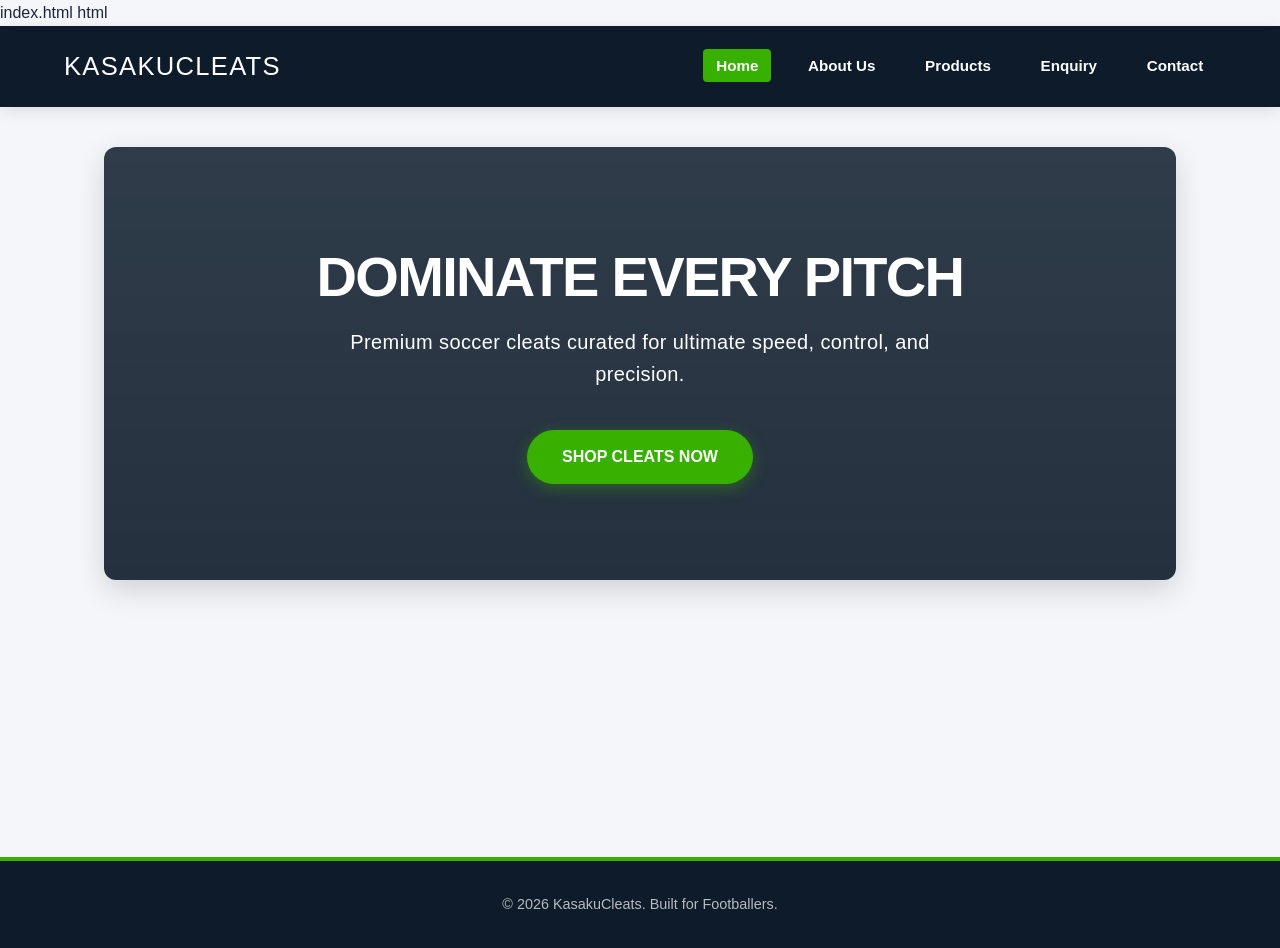
<file: index.html>
index.html html<!DOCTYPE html>
<html lang="en">
<head>
    <meta charset="UTF-8">
    <meta name="viewport" content="width=device-width, initial-scale=1.0">
    <title>KasakuCleats | Elevate Your Game</title>
    <link rel="stylesheet" href="style.css"> 
</head>
<body>
    <header>
        <nav>
            <div class="logo">KasakuCleats</div>
            <ul>
                <li><a href="index.html" class="active">Home</a></li>
                <li><a href="aboutus.html">About Us</a></li>
                <li><a href="productpage.html">Products</a></li>
                <li><a href="enquirypage.html">Enquiry</a></li>
                <li><a href="contactpage.html">Contact</a></li>
            </ul>
        </nav>
    </header>

    <main>
        <section class="hero-banner">
            <h1>Dominate Every Pitch</h1>
            <p>Premium soccer cleats curated for ultimate speed, control, and precision.</p>
            <a href="products.html" class="cta-button">Shop Cleats Now</a>
        </section>
    </main>

    <footer>
        <p>&copy; 2026 KasakuCleats. Built for Footballers.</p>
    </footer>
</body>
</html>
</file>
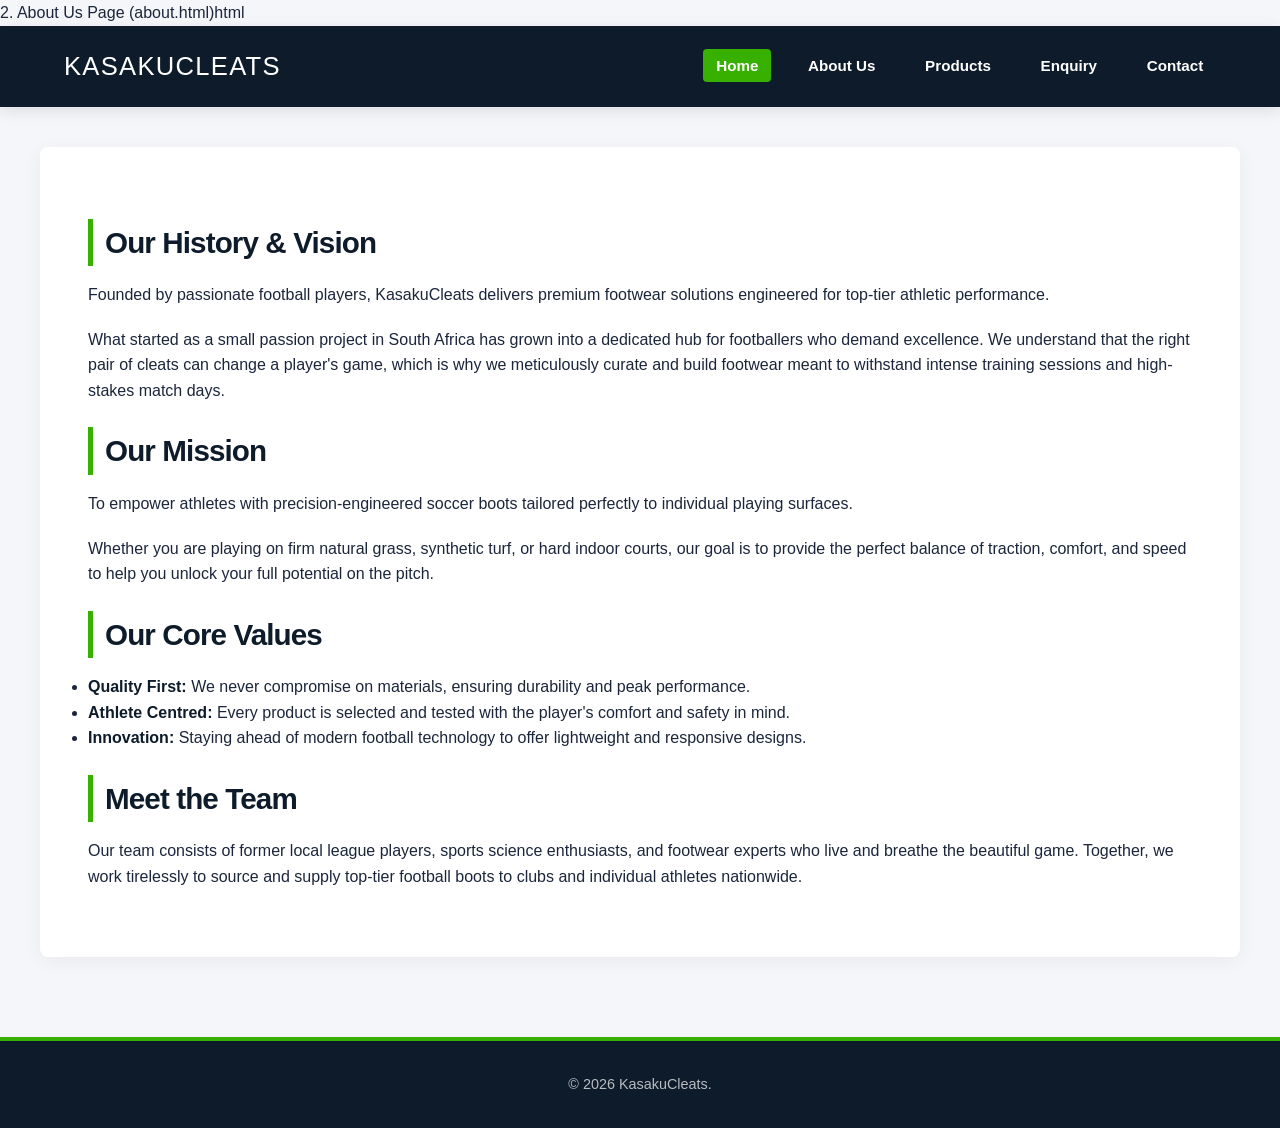
<file: aboutus.html>
2. About Us Page (about.html)html<!DOCTYPE html>
<html lang="en">
<head>
    <meta charset="UTF-8">
    <meta name="viewport" content="width=device-width, initial-scale=1.0">
    <title>About Us | KasakuCleats</title>
    <link rel="stylesheet" href="style.css">
</head>
<body>
    <header>
        <nav>
            <div class="logo">KasakuCleats</div>
            <ul>
                <li><a href="index.html" class="active">Home</a></li>
                <li><a href="aboutus.html">About Us</a></li>
                <li><a href="productpage.html">Products</a></li>
                <li><a href="enquirypage.html">Enquiry</a></li>
                <li><a href="contactpage.html">Contact</a></li>
            </ul>
        </nav>
    </header>

    <main class="content-section">
        <h2>Our History & Vision</h2>
        <p>Founded by passionate football players, KasakuCleats delivers premium footwear solutions engineered for top-tier athletic performance.</p>
        <p>What started as a small passion project in South Africa has grown into a dedicated hub for footballers who demand excellence. We understand that the right pair of cleats can change a player's game, which is why we meticulously curate and build footwear meant to withstand intense training sessions and high-stakes match days.</p>
        
        <h2>Our Mission</h2>
        <p>To empower athletes with precision-engineered soccer boots tailored perfectly to individual playing surfaces.</p>
        <p>Whether you are playing on firm natural grass, synthetic turf, or hard indoor courts, our goal is to provide the perfect balance of traction, comfort, and speed to help you unlock your full potential on the pitch.</p>

        <h2>Our Core Values</h2>
        <ul>
            <li><strong>Quality First:</strong> We never compromise on materials, ensuring durability and peak performance.</li>
            <li><strong>Athlete Centred:</strong> Every product is selected and tested with the player's comfort and safety in mind.</li>
            <li><strong>Innovation:</strong> Staying ahead of modern football technology to offer lightweight and responsive designs.</li>
        </ul>

        <h2>Meet the Team</h2>
        <p>Our team consists of former local league players, sports science enthusiasts, and footwear experts who live and breathe the beautiful game. Together, we work tirelessly to source and supply top-tier football boots to clubs and individual athletes nationwide.</p>
    </main>

    <footer>
        <p>&copy; 2026 KasakuCleats.</p>
    </footer>
    <script src="form-validation.js"></script>
</body>
</html>
</file>
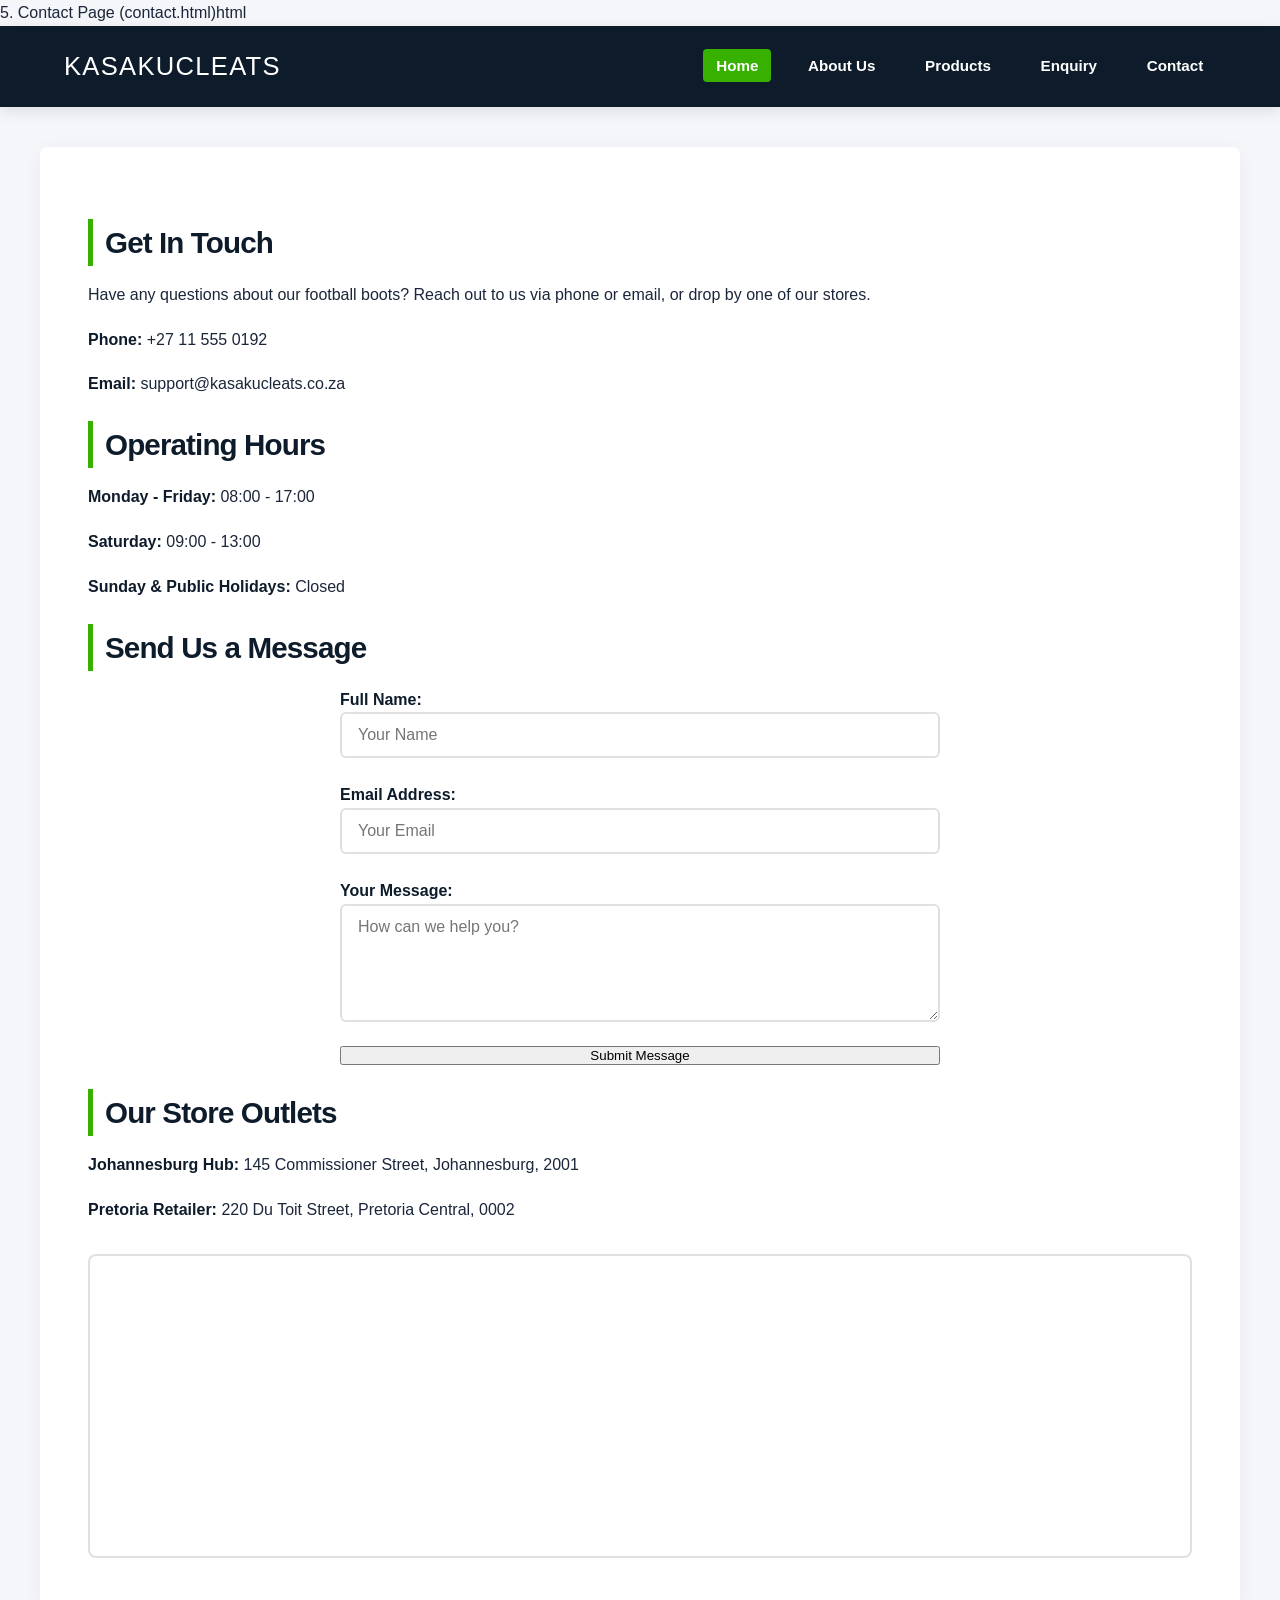
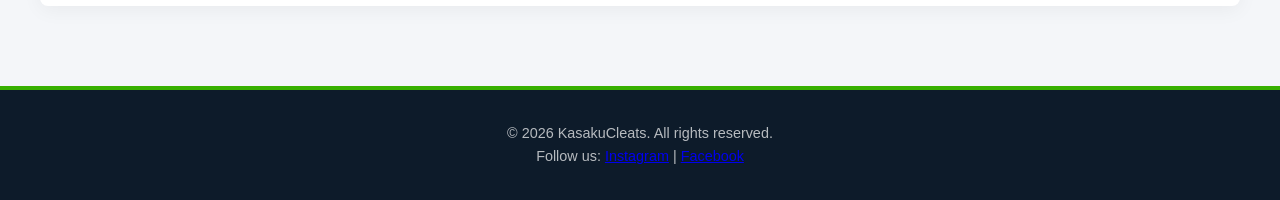
<file: contactpage.html>
5. Contact Page (contact.html)html<!DOCTYPE html>
<html lang="en">
<head>
    <meta charset="UTF-8">
    <meta name="viewport" content="width=device-width, initial-scale=1.0">
    <title>Contact Us | KasakuCleats</title>
    <link rel="stylesheet" href="style.css">
</head>
<body>
    <header>
        <nav>
            <div class="logo">KasakuCleats</div>
            <ul>
                <li><a href="index.html" class="active">Home</a></li>
                <li><a href="aboutus.html">About Us</a></li>
                <li><a href="productpage.html">Products</a></li>
                <li><a href="enquirypage.html">Enquiry</a></li>
                <li><a href="contactpage.html">Contact</a></li>
            </ul>
        </nav>
    </header>

    <main class="contact-section">
        <h2>Get In Touch</h2>
        <p>Have any questions about our football boots? Reach out to us via phone or email, or drop by one of our stores.</p>
        <p><strong>Phone:</strong> +27 11 555 0192</p>
        <p><strong>Email:</strong> support@kasakucleats.co.za</p>
        
        <h2>Operating Hours</h2>
        <p><strong>Monday - Friday:</strong> 08:00 - 17:00</p>
        <p><strong>Saturday:</strong> 09:00 - 13:00</p>
        <p><strong>Sunday & Public Holidays:</strong> Closed</p>

        <h2>Send Us a Message</h2>
        <form class="contact-form">
            <div class="form-group">
                <label for="name">Full Name:</label>
                <input type="text" id="name" name="name" required placeholder="Your Name">
            </div>
            <div class="form-group">
                <label for="email">Email Address:</label>
                <input type="email" id="email" name="email" required placeholder="Your Email">
            </div>
            <div class="form-group">
                <label for="message">Your Message:</label>
                <textarea id="message" name="message" rows="5" required placeholder="How can we help you?"></textarea>
            </div>
            <button type="submit">Submit Message</button>
        </form>
        
        <h2>Our Store Outlets</h2>
        <p><strong>Johannesburg Hub:</strong> 145 Commissioner Street, Johannesburg, 2001</p>
        <p><strong>Pretoria Retailer:</strong> 220 Du Toit Street, Pretoria Central, 0002</p>

        <!-- Embedded Interactive Map Framework -->
        <div class="map-placeholder">
            <iframe src="https://google.com" width="100%" height="300" style="border:0;" allowfullscreen="" loading="lazy"></iframe>
        </div>
    </main>

    <footer>
        <div class="footer-content">
            <p>&copy; 2026 KasakuCleats. All rights reserved.</p>
            <p class="socials">Follow us: <a href="#">Instagram</a> | <a href="#">Facebook</a></p>
        </div>
    </footer>
</body>
</html>
</file>
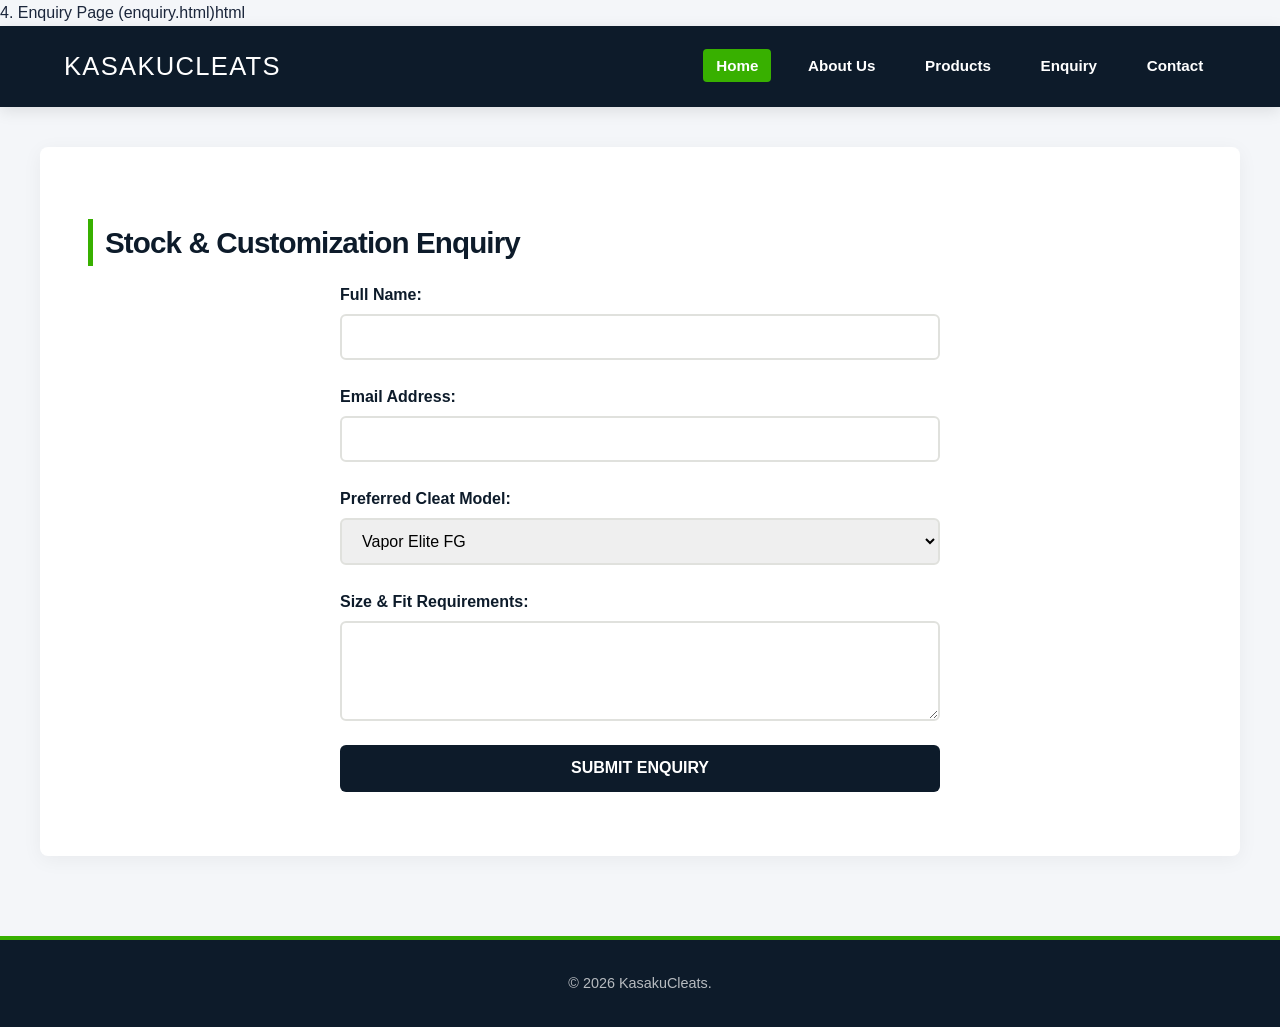
<file: enquirypage.html>
4. Enquiry Page (enquiry.html)html<!DOCTYPE html>
<html lang="en">
<head>
    <meta charset="UTF-8">
    <meta name="viewport" content="width=device-width, initial-scale=1.0">
    <title>Product Enquiry | KasakuCleats</title>
    <link rel="stylesheet" href="style.css">
</head>
<body>
    <header>
        <nav>
            <div class="logo">KasakuCleats</div>
            <ul>
                <li><a href="index.html" class="active">Home</a></li>
                <li><a href="aboutus.html">About Us</a></li>
                <li><a href="productpage.html">Products</a></li>
                <li><a href="enquirypage.html">Enquiry</a></li>
                <li><a href="contactpage.html">Contact</a></li>
            </ul>
        </nav>
    </header>

    <main class="form-section">
        <h2>Stock & Customization Enquiry</h2>
        <form action="#" method="POST">
            <label for="name">Full Name:</label>
            <input type="text" id="name" name="name" required>

            <label for="email">Email Address:</label>
            <input type="email" id="email" name="email" required>

            <label for="cleat-model">Preferred Cleat Model:</label>
            <select id="cleat-model" name="cleat-model">
                <option value="vapor-fg">Vapor Elite FG</option>
                <option value="predator-ag">Predator Pro AG</option>
                <option value="future-indoor">Future Match IT</option>
            </select>

            <label for="message">Size & Fit Requirements:</label>
            <textarea id="message" name="message" rows="4" required></textarea>

            <button type="submit" class="submit-btn">Submit Enquiry</button>
        </form>
    </main>

    <footer>
        <p>&copy; 2026 KasakuCleats.</p>
    </footer>
    <script src="form-validation.js"></script>
</body>
</html
</file>
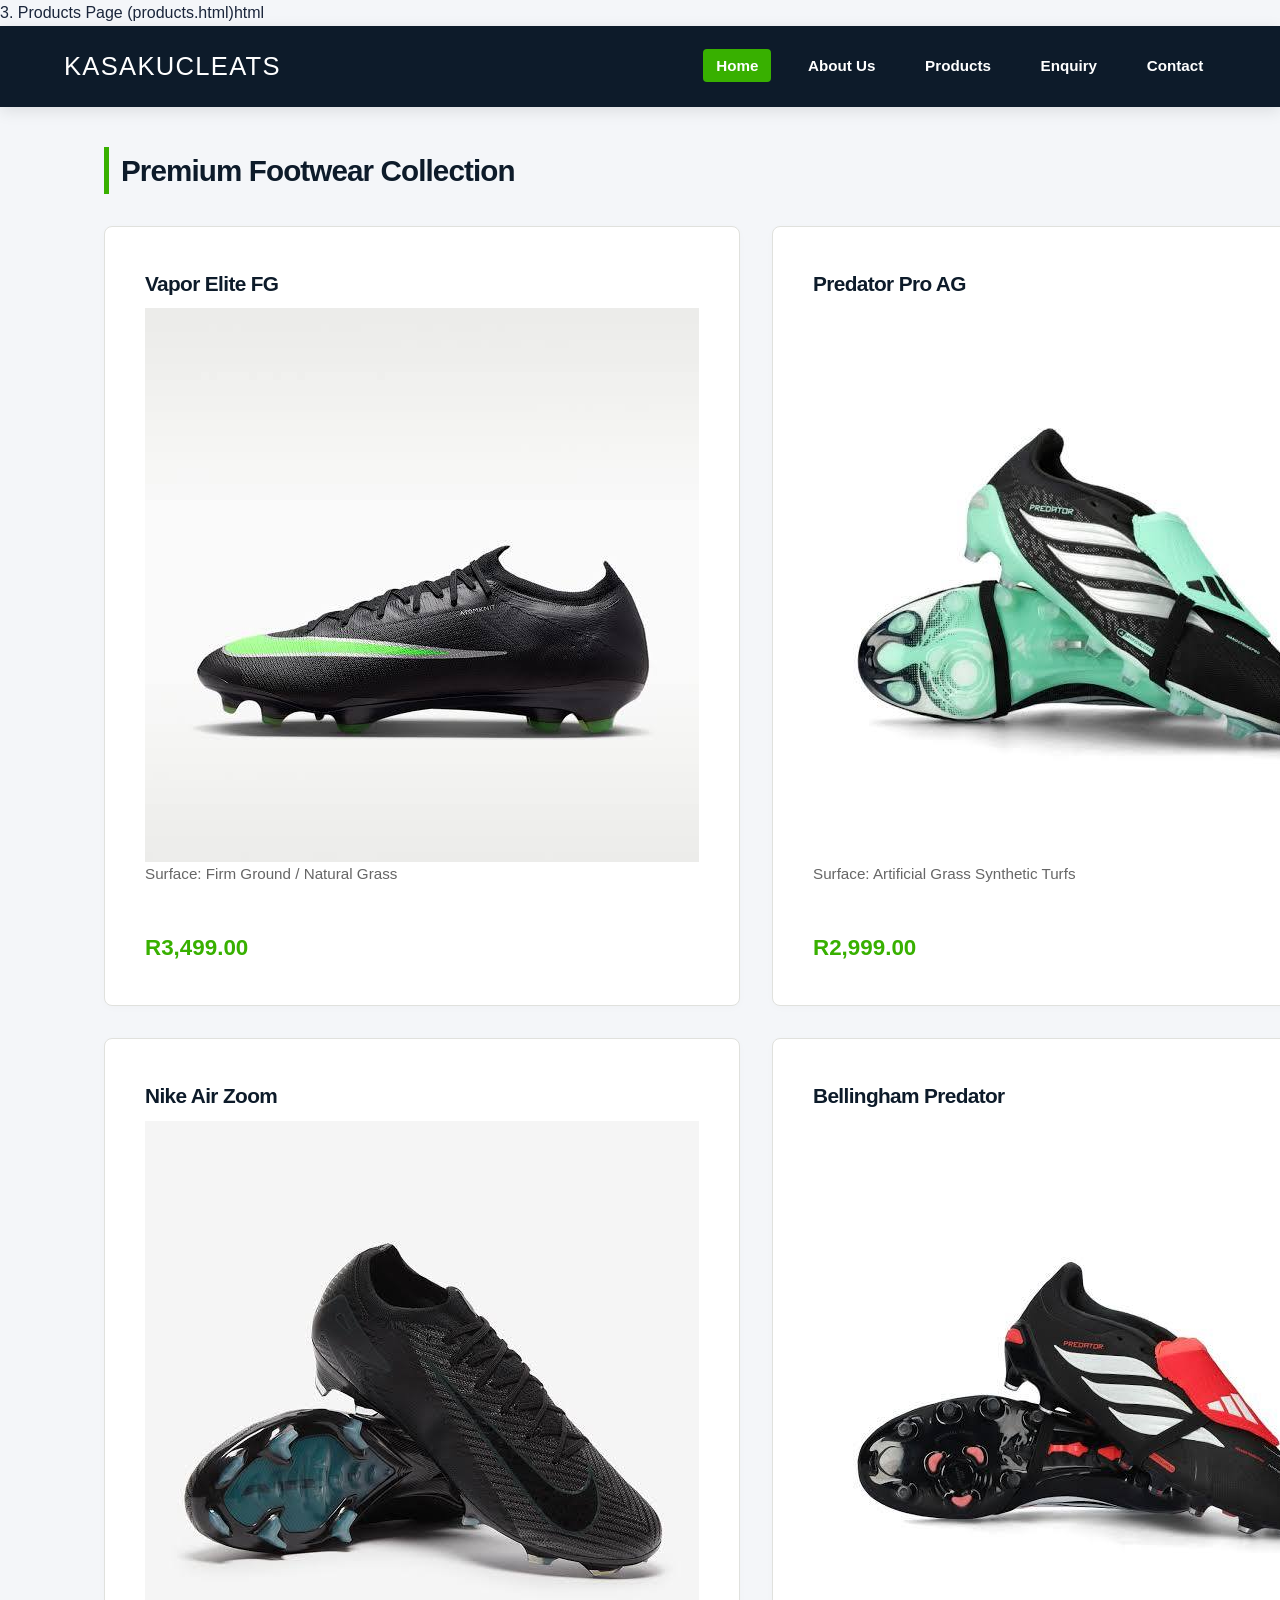
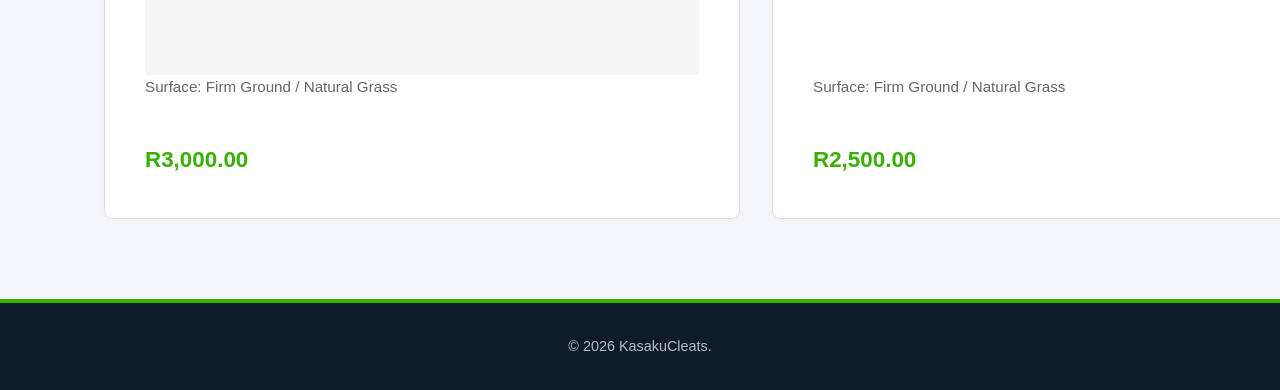
<file: productpage.html>
3. Products Page (products.html)html<!DOCTYPE html>
<html lang="en"> 
<head> 
    <meta charset="UTF-8"> 
    <meta name="viewport" content="width=device-width, initial-scale=1.0"> 
    <title>Our Products | KasakuCleats</title> 
    <link rel="stylesheet" href="style.css"> 
</head> 
<body> 
    <header> 
        <nav> 
            <div class="logo">KasakuCleats</div> 
            <ul> 
               <li><a href="index.html" class="active">Home</a></li>
                <li><a href="aboutus.html">About Us</a></li>
                <li><a href="productpage.html">Products</a></li>
                <li><a href="enquirypage.html">Enquiry</a></li>
                <li><a href="contactpage.html">Contact</a></li>
            </ul> 
        </nav> 
    </header> 
    <main class="products-container"> 
        <h2>Premium Footwear Collection</h2> 
        <div class="product-grid"> 
            <div class="product-card"> 
                <h3>Vapor Elite FG</h3> 
               <img src="vapor%2017%20black.jpg" alt="Vapor 17 Black">
                <p>Surface: Firm Ground / Natural Grass</p> 
                <span class="price">R3,499.00</span> 
            </div> 
            <div class="product-card"> 
                <h3>Predator Pro AG</h3> 
                <img src="Predator.jpg" alt="Predator">
                <p>Surface: Artificial Grass Synthetic Turfs</p> 
                <span class="price">R2,999.00</span> 
            </div> 
            <div class="product-card"> 
                <h3>Nike Air Zoom</h3> 
                <img src="AirZoom.jpg" alt="Air Zoom">
                <p>Surface: Firm Ground / Natural Grass</p> 
                <span class="price">R3,000.00</span> 
            </div> 
            <div class="product-card"> 
                <h3>Bellingham Predator</h3> 
                <img src="BelinghamPredator.jpg" alt="Bellingham Predator">
                <p>Surface: Firm Ground / Natural Grass</p> 
                <span class="price">R2,500.00</span> 
            </div> 
        </div> 
    </main> 
    <footer> 
        <p>&copy; 2026 KasakuCleats.</p> 
    </footer> 
    <script src="product-search.js"></script>
</body> 
</html>
</file>
<file: style.css>
/* ==========================================================================
   2.2. BASE STYLE & CSS RESET
   ========================================================================== */
*, *::before, *::after {
    box-sizing: border-box;
    margin: 0;
    padding: 0;
}

:root {
    /* Color Palette */
    --primary-color: #0d1b2a;    /* Deep Stadium Blue */
    --accent-color: #38b000;     /* Pitch Grass Green */
    --text-dark: #1b263b;        /* Charcoal body text */
    --text-light: #ffffff;       /* Clean white text */
    --bg-light: #f4f6f9;         /* Light grey background surfaces */
    --bg-card: #ffffff;          /* White container surfaces */
    --border-color: #e0e1dd;     /* Clean divider lines */
    
    /* Typography Scales */
    --font-main: 'Segoe UI', Tahoma, Geneva, Verdana, sans-serif;
    --font-heading: 'Arial Black', Gadget, sans-serif;
}

body {
    font-family: var(--font-main);
    font-size: 1rem;
    line-height: 1.6;
    color: var(--text-dark);
    background-color: var(--bg-light);
}

/* ==========================================================================
   2.3. TYPOGRAPHY STYLES
   ========================================================================== */
h1, h2, h3 {
    font-family: var(--font-heading);
    color: var(--primary-color);
    letter-spacing: -0.03em;
    margin-bottom: 1rem;
}

h1 {
    font-size: 2.5rem;
    line-height: 1.2;
    text-transform: uppercase;
}

h2 {
    font-size: 1.85rem;
    border-left: 5px solid var(--accent-color);
    padding-left: 0.75rem;
    margin-top: 1.5rem;
}

h3 {
    font-size: 1.3rem;
}

p {
    margin-bottom: 1.2rem;
}

strong {
    color: var(--primary-color);
}

/* ==========================================================================
   2.4 & 2.5. LAYOUT STRUCTURE AND VISUAL STYLES
   ========================================================================== */

/* Global Layout Header & Navigation */
header {
    background-color: var(--primary-color);
    padding: 1.25rem 5%;
    position: sticky;
    top: 0;
    z-index: 100;
    box-shadow: 0 4px 15px rgba(0, 0, 0, 0.1);
}

nav {
    display: flex;
    flex-direction: row;
    justify-content: space-between;
    align-items: center;
}

.logo {
    color: var(--text-light);
    font-family: var(--font-heading);
    font-size: 1.6rem;
    letter-spacing: 0.05em;
    text-transform: uppercase;
}

nav ul {
    display: flex;
    list-style: none;
    gap: 1.5rem;
}

nav ul li a {
    color: var(--text-light);
    text-decoration: none;
    font-weight: 600;
    font-size: 0.95rem;
    padding: 0.5rem 0.8rem;
    border-radius: 4px;
    transition: all 0.3s ease;
}

/* Pseudo-classes: hover, focus, active */
nav ul li a:hover,
nav ul li a:focus {
    color: var(--accent-color);
    background-color: rgba(255, 255, 255, 0.05);
    outline: none;
}

nav ul li a.active {
    background-color: var(--accent-color);
    color: var(--text-light);
}

/* Main Content Containers */
main {
    max-width: 1200px;
    margin: 2.5rem auto;
    padding: 0 5%;
    min-height: 70vh;
}

/* 1. Homepage Hero Banner Styling */
.hero-banner {
    background: linear-gradient(rgba(13, 27, 42, 0.85), rgba(13, 27, 42, 0.9)), 
                url('https://unsplash.com') no-repeat center center/cover;
    padding: 6rem 3rem;
    text-align: center;
    border-radius: 12px;
    box-shadow: 0 10px 30px rgba(0,0,0,0.15);
    color: var(--text-light);
}

.hero-banner h1 {
    color: var(--text-light);
    font-size: 3.5rem;
}

.hero-banner p {
    font-size: 1.25rem;
    max-width: 600px;
    margin: 0 auto 2.5rem auto;
    letter-spacing: 0.02em;
}

.cta-button {
    display: inline-block;
    background-color: var(--accent-color);
    color: var(--text-light);
    text-decoration: none;
    padding: 0.9rem 2.2rem;
    font-weight: 700;
    text-transform: uppercase;
    border-radius: 30px;
    box-shadow: 0 4px 15px rgba(56, 176, 0, 0.4);
    transition: transform 0.2s ease, background-color 0.3s ease;
}

.cta-button:hover, .cta-button:focus {
    background-color: #2dc600;
    transform: translateY(-3px);
}

.cta-button:active {
    transform: translateY(1px);
}

/* 2. Content Layouts (About & Contact Sections) */
.content-section, .contact-section, .form-section {
    background-color: var(--bg-card);
    padding: 3rem;
    border-radius: 8px;
    box-shadow: 0 4px 20px rgba(0,0,0,0.05);
    margin-bottom: 2rem;
}

/* 3. Products Page Grid Layout Structure */
.products-container h2 {
    margin-bottom: 2rem;
}

.product-grid {
    display: grid;
    grid-template-columns: repeat(2, 1fr);
    gap: 2rem;
}

.product-card {
    background-color: var(--bg-card);
    padding: 2.5rem;
    border-radius: 8px;
    border: 1px solid var(--border-color);
    box-shadow: 0 2px 10px rgba(0,0,0,0.02);
    display: flex;
    flex-direction: column;
    justify-content: space-between;
    transition: transform 0.3s ease, box-shadow 0.3s ease;
}

.product-card:hover {
    transform: translateY(-5px);
    box-shadow: 0 8px 25px rgba(0,0,0,0.08);
    border-color: var(--accent-color);
}

.product-card h3 {
    margin-bottom: 0.5rem;
}

.product-card p {
    color: #666;
    font-size: 0.95rem;
}

.price {
    display: block;
    margin-top: 1.5rem;
    font-size: 1.4rem;
    font-weight: 700;
    color: var(--accent-color);
}

/* 4. Enquiry Form Styling */
form {
    display: flex;
    flex-direction: column;
    max-width: 600px;
    margin: 0 auto;
}

label {
    font-weight: 600;
    margin-bottom: 0.4rem;
    color: var(--primary-color);
}

input[type="text"],
input[type="email"],
select,
textarea {
    width: 100%;
    padding: 0.75rem 1rem;
    margin-bottom: 1.5rem;
    border: 2px solid var(--border-color);
    border-radius: 6px;
    font-family: var(--font-main);
    font-size: 1rem;
    transition: border-color 0.3s ease;
}

input:focus, select:focus, textarea:focus {
    outline: none;
    border-color: var(--accent-color);
}

.submit-btn {
    background-color: var(--primary-color);
    color: var(--text-light);
    padding: 0.9rem;
    border: none;
    border-radius: 6px;
    font-size: 1rem;
    font-weight: 700;
    cursor: pointer;
    text-transform: uppercase;
    transition: background-color 0.3s ease;
}

.submit-btn:hover, .submit-btn:focus {
    background-color: #1b263b;
}

/* 5. Contact Map Embedded Frame Placeholder */
.map-placeholder {
    margin-top: 2rem;
    border-radius: 8px;
    overflow: hidden;
    border: 2px solid var(--border-color);
}

/* Footer Section styling */
footer {
    background-color: var(--primary-color);
    color: rgba(255,255,255,0.7);
    text-align: center;
    padding: 2rem 5%;
    margin-top: 5rem;
    font-size: 0.9rem;
    border-top: 4px solid var(--accent-color);
}

footer p {
    margin-bottom: 0;
}

/* ==========================================================================
   3. RESPONSIVE DESIGN & BREAKPOINTS
   ========================================================================== */

/* 3.1. Tablet Breakpoint (Max-width: 768px) */
@media screen and (max-width: 768px) {
    main {
        margin: 1.5rem auto;
    }
    
    .hero-banner {
        padding: 4rem 2rem;
    }
    
    .hero-banner h1 {
        font-size: 2.5rem;
    }
    
    .product-grid {
        grid-template-columns: 1fr; /* Switch multi-column to single-column */
        gap: 1.5rem;
    }
    
    .content-section, .contact-section, .form-section {
        padding: 2rem;
    }
}

/* 3.2. Mobile Breakpoint (Max-width: 480px) */
@media screen and (max-width: 480px) {
    header {
        padding: 1rem 3%;
    }
    
    nav {
        flex-direction: column; /* Stack logo and menu items */
        gap: 1rem;
    }
    
    nav ul {
        width: 100%;
        justify-content: center;
        flex-wrap: wrap;
        gap: 0.5rem;
    }
    
    nav ul li a {
        font-size: 0.85rem;
        padding: 0.4rem 0.6rem;
    }
    
    .hero-banner h1 {
        font-size: 2rem;
    }
    
    .hero-banner p {
        font-size: 1rem;
    }
    
    h2 {
        font-size: 1.5rem;
    }
}
</file>
